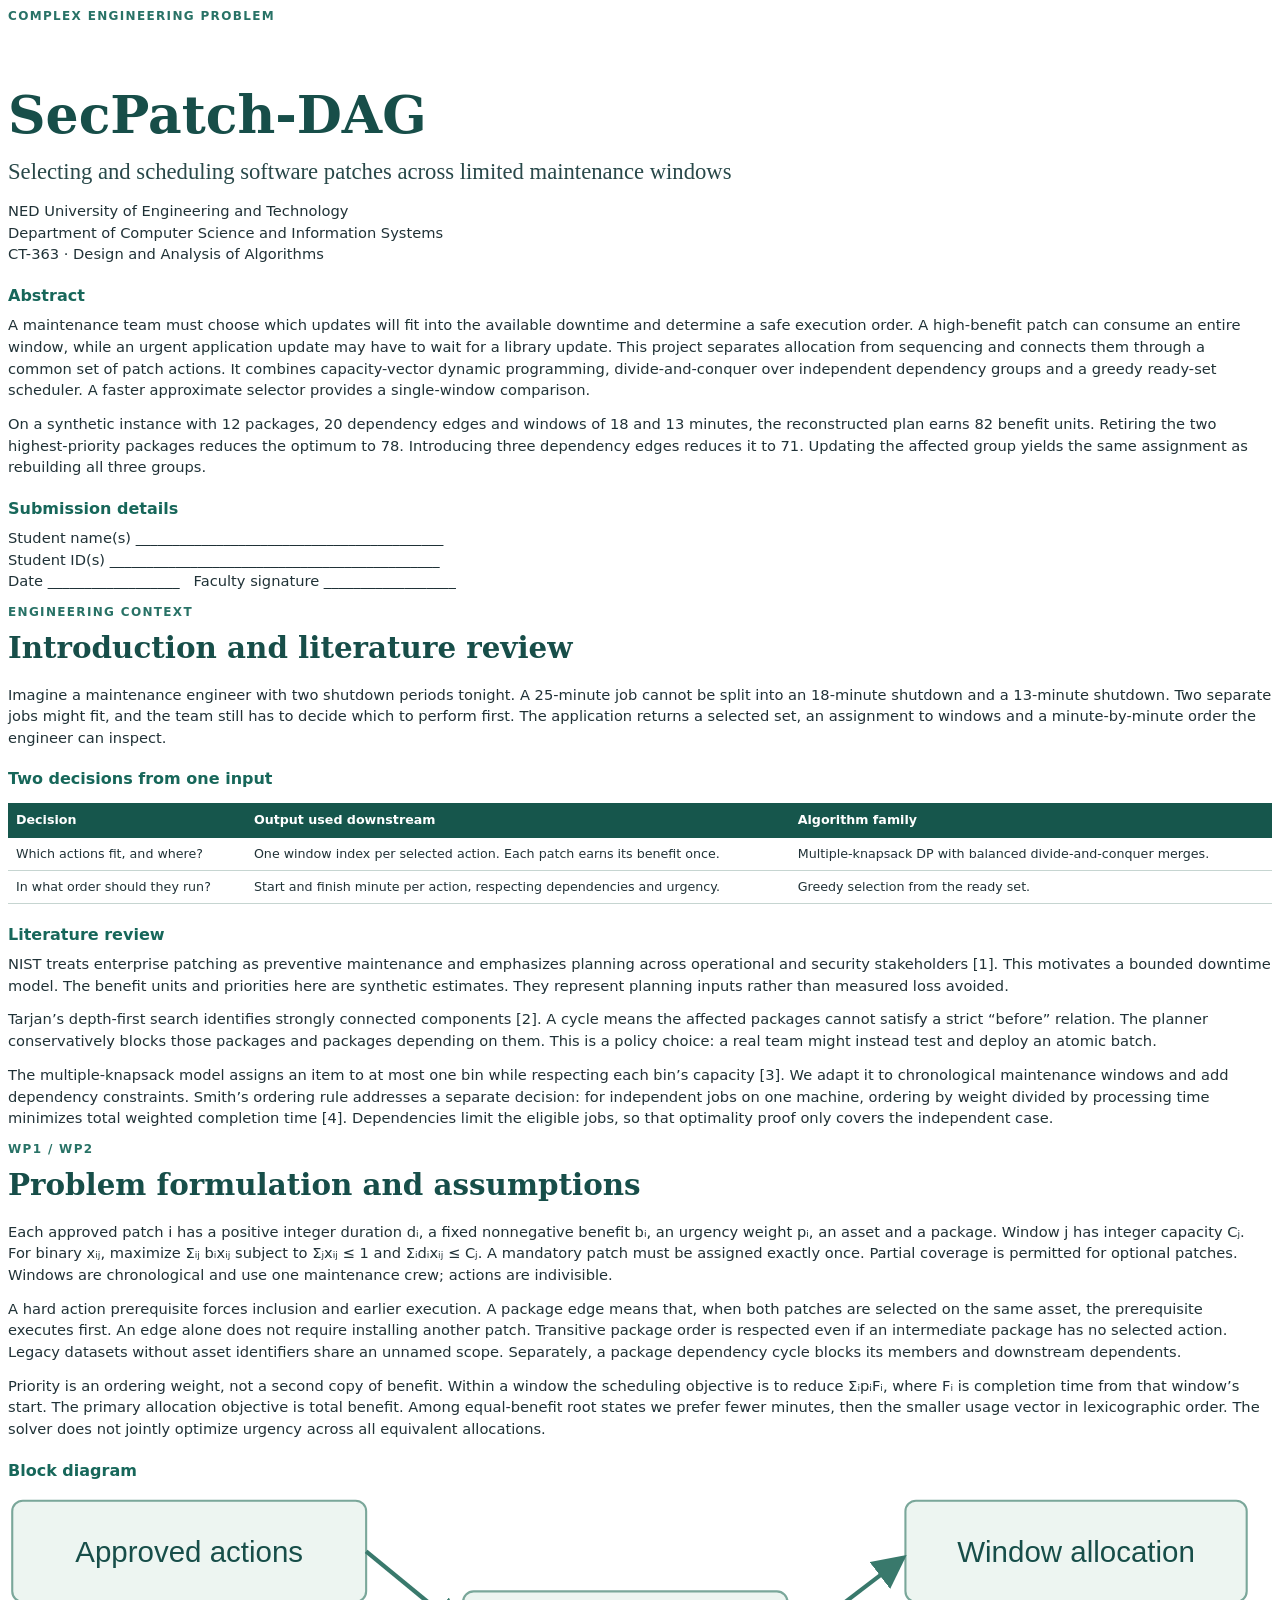
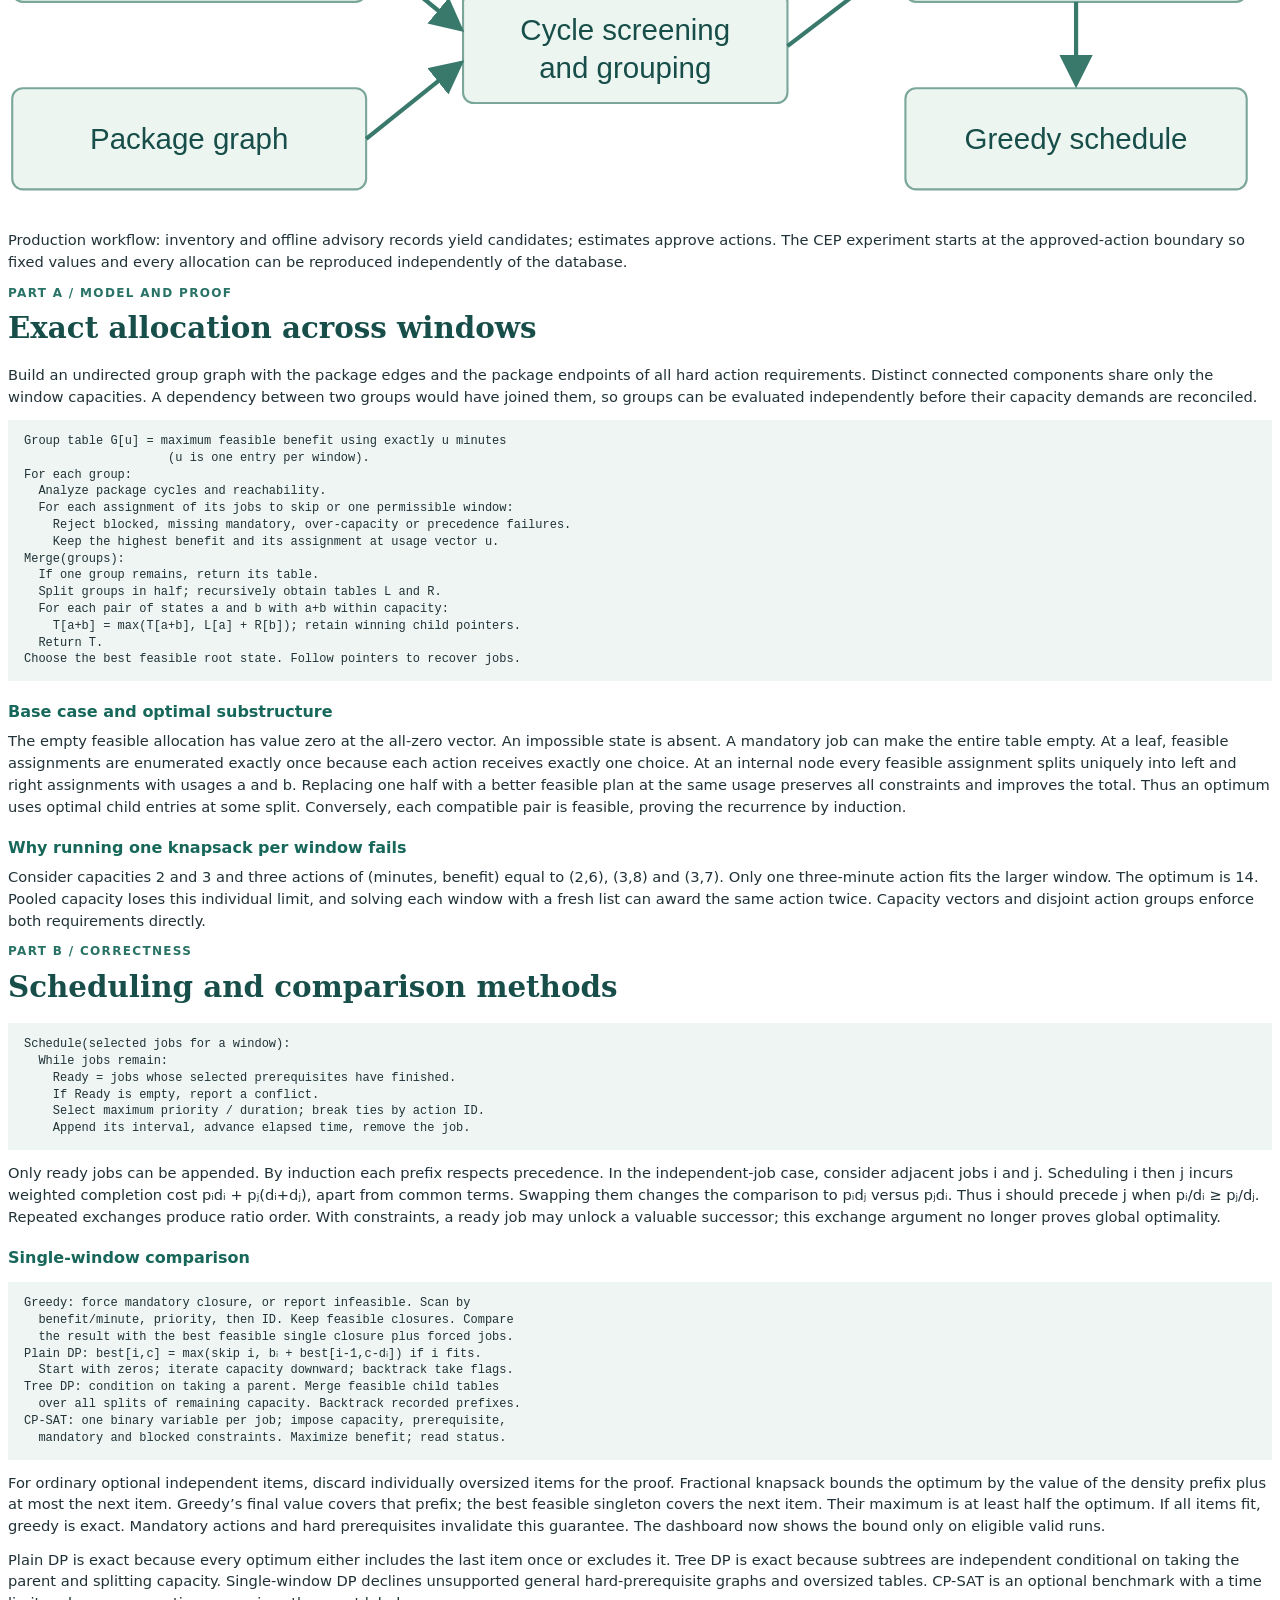
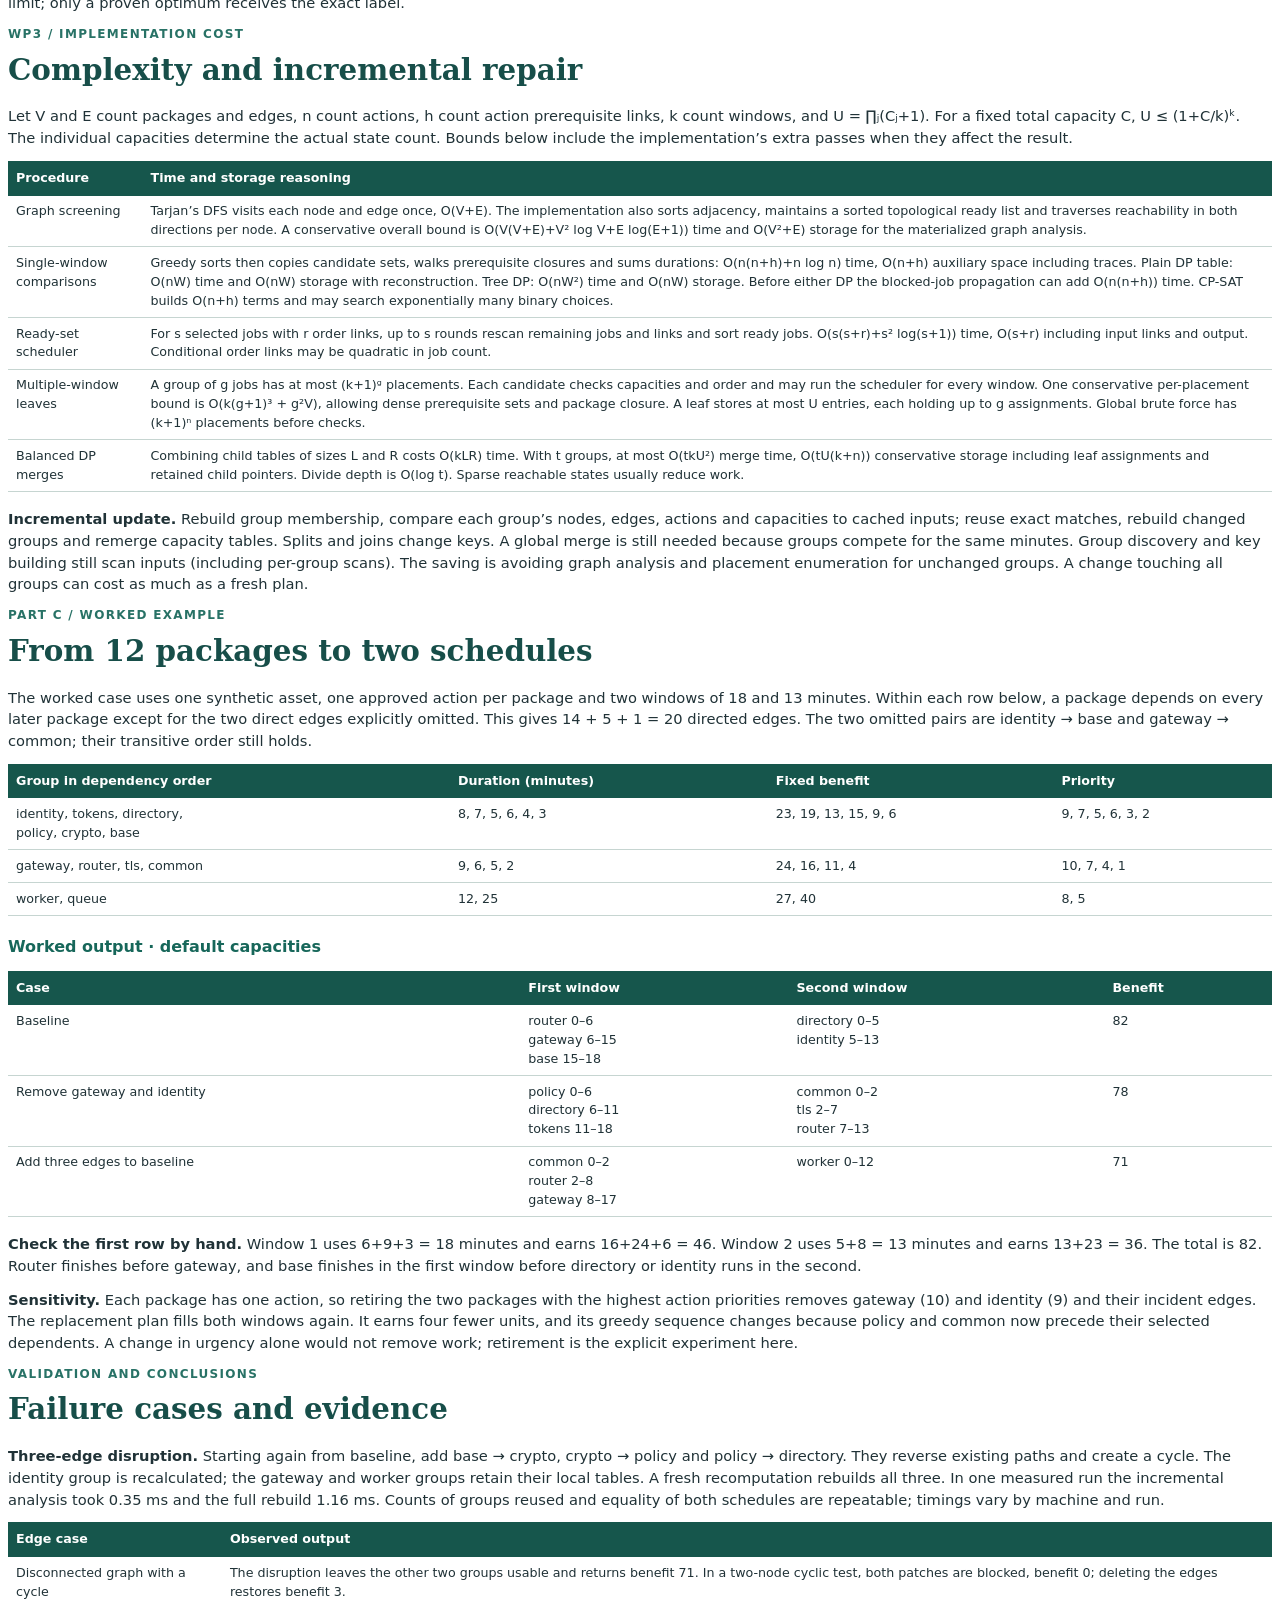
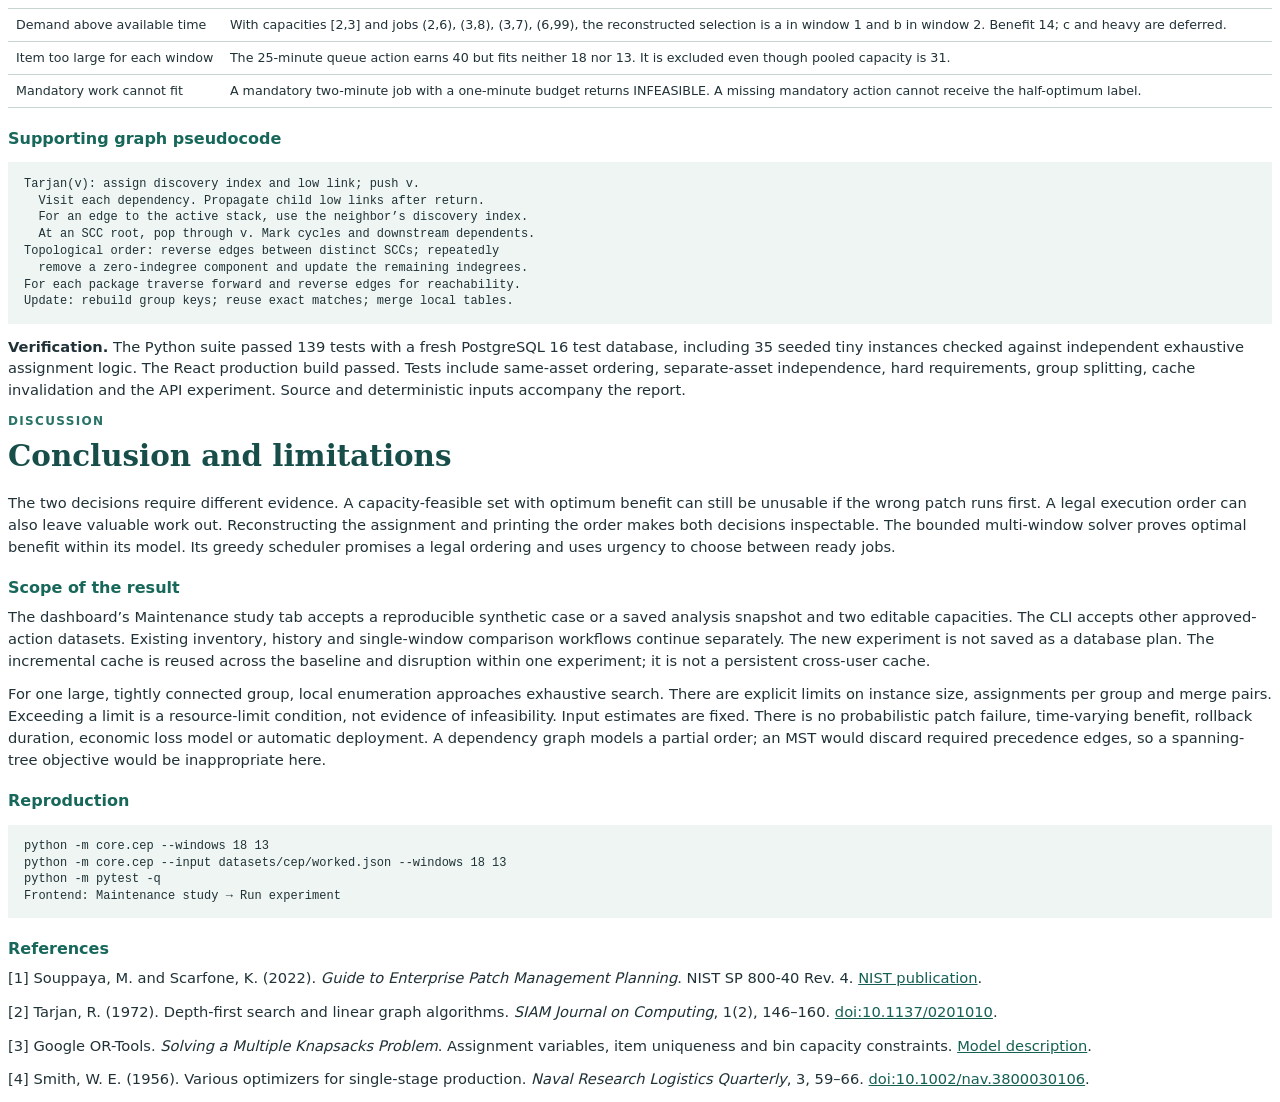
<file: docs/CEP-report.html>
<!doctype html><html lang="en"><meta charset="utf-8"><title>SecPatch-DAG | CT-363 Complex Engineering Problem</title>
<style>
@page{size:A4;margin:20mm 19mm 21mm;@top-left{content:"NED UNIVERSITY  /  CT-363";font:9pt sans-serif;color:#28645d}@bottom-right{content:"SecPatch-DAG    /    " counter(page);font:9pt sans-serif;color:#45615c}}
*{box-sizing:border-box}body{font:11pt/1.48 "DejaVu Sans",sans-serif;color:#203237}section{break-before:page}section:first-of-type{break-before:auto}h1{font: bold 39pt/1.1 "DejaVu Serif",serif;color:#174e49;margin:45pt 0 10pt}h2{font:bold 22pt/1.2 "DejaVu Serif",serif;color:#174e49;margin:6pt 0 14pt}h3{font-size:12pt;color:#17675a;margin:14pt 0 3pt}p{margin:5pt 0 9pt}.deck{font:17pt/1.4 serif;color:#284849}.tag{font-size:9pt;font-weight:bold;color:#287266;letter-spacing:1pt}pre,.box{background:#eef5f2;padding:10pt 12pt;font:9pt/1.4 monospace;white-space:pre-wrap}.box{font:11pt/1.4 sans-serif;border-left:3pt solid #26705e}table{width:100%;border-collapse:collapse;margin:9pt 0 12pt;font-size:9.5pt}th{text-align:left;background:#16564c;color:white;padding:6pt}td{padding:5pt 6pt;border-bottom:0.6pt solid #c6d5d1;vertical-align:top}a{color:#155f53}small{color:#45615c}svg{width:100%;height:auto}
</style>
<section><div class="tag">COMPLEX ENGINEERING PROBLEM</div><h1>SecPatch-DAG</h1><p class="deck">Selecting and scheduling software patches across limited maintenance windows</p><p>NED University of Engineering and Technology<br>Department of Computer Science and Information Systems<br>CT-363 · Design and Analysis of Algorithms</p>
<h3>Abstract</h3><p>A maintenance team must choose which updates will fit into the available downtime and determine a safe execution order. A high-benefit patch can consume an entire window, while an urgent application update may have to wait for a library update. This project separates allocation from sequencing and connects them through a common set of patch actions. It combines capacity-vector dynamic programming, divide-and-conquer over independent dependency groups and a greedy ready-set scheduler. A faster approximate selector provides a single-window comparison.</p><p>On a synthetic instance with 12 packages, 20 dependency edges and windows of 18 and 13 minutes, the reconstructed plan earns 82 benefit units. Retiring the two highest-priority packages reduces the optimum to 78. Introducing three dependency edges reduces it to 71. Updating the affected group yields the same assignment as rebuilding all three groups.</p>
<h3>Submission details</h3><p>Student name(s) __________________________________________<br>Student ID(s) _____________________________________________<br>Date __________________ &nbsp; Faculty signature __________________</p></section>

<section><div class="tag">ENGINEERING CONTEXT</div><h2>Introduction and literature review</h2>
<p>Imagine a maintenance engineer with two shutdown periods tonight. A 25-minute job cannot be split into an 18-minute shutdown and a 13-minute shutdown. Two separate jobs might fit, and the team still has to decide which to perform first. The application returns a selected set, an assignment to windows and a minute-by-minute order the engineer can inspect.</p>
<h3>Two decisions from one input</h3><table><tr><th>Decision</th><th>Output used downstream</th><th>Algorithm family</th></tr><tr><td>Which actions fit, and where?</td><td>One window index per selected action. Each patch earns its benefit once.</td><td>Multiple-knapsack DP with balanced divide-and-conquer merges.</td></tr><tr><td>In what order should they run?</td><td>Start and finish minute per action, respecting dependencies and urgency.</td><td>Greedy selection from the ready set.</td></tr></table>
<h3>Literature review</h3><p>NIST treats enterprise patching as preventive maintenance and emphasizes planning across operational and security stakeholders [1]. This motivates a bounded downtime model. The benefit units and priorities here are synthetic estimates. They represent planning inputs rather than measured loss avoided.</p><p>Tarjan’s depth-first search identifies strongly connected components [2]. A cycle means the affected packages cannot satisfy a strict “before” relation. The planner conservatively blocks those packages and packages depending on them. This is a policy choice: a real team might instead test and deploy an atomic batch.</p><p>The multiple-knapsack model assigns an item to at most one bin while respecting each bin’s capacity [3]. We adapt it to chronological maintenance windows and add dependency constraints. Smith’s ordering rule addresses a separate decision: for independent jobs on one machine, ordering by weight divided by processing time minimizes total weighted completion time [4]. Dependencies limit the eligible jobs, so that optimality proof only covers the independent case.</p></section>

<section><div class="tag">WP1 / WP2</div><h2>Problem formulation and assumptions</h2>
<p>Each approved patch i has a positive integer duration dᵢ, a fixed nonnegative benefit bᵢ, an urgency weight pᵢ, an asset and a package. Window j has integer capacity Cⱼ. For binary xᵢⱼ, maximize Σᵢⱼ bᵢxᵢⱼ subject to Σⱼxᵢⱼ ≤ 1 and Σᵢdᵢxᵢⱼ ≤ Cⱼ. A mandatory patch must be assigned exactly once. Partial coverage is permitted for optional patches. Windows are chronological and use one maintenance crew; actions are indivisible.</p>
<p>A hard action prerequisite forces inclusion and earlier execution. A package edge means that, when both patches are selected on the same asset, the prerequisite executes first. An edge alone does not require installing another patch. Transitive package order is respected even if an intermediate package has no selected action. Legacy datasets without asset identifiers share an unnamed scope. Separately, a package dependency cycle blocks its members and downstream dependents.</p>
<p>Priority is an ordering weight, not a second copy of benefit. Within a window the scheduling objective is to reduce ΣᵢpᵢFᵢ, where Fᵢ is completion time from that window’s start. The primary allocation objective is total benefit. Among equal-benefit root states we prefer fewer minutes, then the smaller usage vector in lexicographic order. The solver does not jointly optimize urgency across all equivalent allocations.</p>
<h3>Block diagram</h3>
<svg viewBox="0 0 600 157" xmlns="http://www.w3.org/2000/svg"><defs><marker id="arrow" markerWidth="8" markerHeight="8" refX="7" refY="4" orient="auto"><path d="M0,0 L8,4 L0,8" fill="#39796c"/></marker></defs><g fill="#edf5f1" stroke="#7aa79a"><rect x="2" y="7" width="168" height="48" rx="5"/><rect x="2" y="96" width="168" height="48" rx="5"/><rect x="216" y="50" width="154" height="53" rx="5"/><rect x="426" y="7" width="162" height="48" rx="5"/><rect x="426" y="96" width="162" height="48" rx="5"/></g><g fill="none" stroke="#39796c" stroke-width="2" marker-end="url(#arrow)"><path d="M170 31 L215 68"/><path d="M170 120 L215 84"/><path d="M370 76 L425 34"/><path d="M507 55 L507 94"/></g><g fill="#174e49" text-anchor="middle" font-family="sans-serif" font-size="14"><text x="86" y="36">Approved actions</text><text x="86" y="125">Package graph</text><text x="293" y="73">Cycle screening</text><text x="293" y="91">and grouping</text><text x="507" y="36">Window allocation</text><text x="507" y="125">Greedy schedule</text></g></svg>
<p>Production workflow: inventory and offline advisory records yield candidates; estimates approve actions. The CEP experiment starts at the approved-action boundary so fixed values and every allocation can be reproduced independently of the database.</p></section>

<section><div class="tag">PART A / MODEL AND PROOF</div><h2>Exact allocation across windows</h2>
<p>Build an undirected group graph with the package edges and the package endpoints of all hard action requirements. Distinct connected components share only the window capacities. A dependency between two groups would have joined them, so groups can be evaluated independently before their capacity demands are reconciled.</p>
<pre>Group table G[u] = maximum feasible benefit using exactly u minutes
                    (u is one entry per window).
For each group:
  Analyze package cycles and reachability.
  For each assignment of its jobs to skip or one permissible window:
    Reject blocked, missing mandatory, over-capacity or precedence failures.
    Keep the highest benefit and its assignment at usage vector u.
Merge(groups):
  If one group remains, return its table.
  Split groups in half; recursively obtain tables L and R.
  For each pair of states a and b with a+b within capacity:
    T[a+b] = max(T[a+b], L[a] + R[b]); retain winning child pointers.
  Return T.
Choose the best feasible root state. Follow pointers to recover jobs.</pre>
<h3>Base case and optimal substructure</h3><p>The empty feasible allocation has value zero at the all-zero vector. An impossible state is absent. A mandatory job can make the entire table empty. At a leaf, feasible assignments are enumerated exactly once because each action receives exactly one choice. At an internal node every feasible assignment splits uniquely into left and right assignments with usages a and b. Replacing one half with a better feasible plan at the same usage preserves all constraints and improves the total. Thus an optimum uses optimal child entries at some split. Conversely, each compatible pair is feasible, proving the recurrence by induction.</p>
<h3>Why running one knapsack per window fails</h3><p>Consider capacities 2 and 3 and three actions of (minutes, benefit) equal to (2,6), (3,8) and (3,7). Only one three-minute action fits the larger window. The optimum is 14. Pooled capacity loses this individual limit, and solving each window with a fresh list can award the same action twice. Capacity vectors and disjoint action groups enforce both requirements directly.</p></section>

<section><div class="tag">PART B / CORRECTNESS</div><h2>Scheduling and comparison methods</h2>
<pre>Schedule(selected jobs for a window):
  While jobs remain:
    Ready = jobs whose selected prerequisites have finished.
    If Ready is empty, report a conflict.
    Select maximum priority / duration; break ties by action ID.
    Append its interval, advance elapsed time, remove the job.</pre>
<p>Only ready jobs can be appended. By induction each prefix respects precedence. In the independent-job case, consider adjacent jobs i and j. Scheduling i then j incurs weighted completion cost pᵢdᵢ + pⱼ(dᵢ+dⱼ), apart from common terms. Swapping them changes the comparison to pᵢdⱼ versus pⱼdᵢ. Thus i should precede j when pᵢ/dᵢ ≥ pⱼ/dⱼ. Repeated exchanges produce ratio order. With constraints, a ready job may unlock a valuable successor; this exchange argument no longer proves global optimality.</p>
<h3>Single-window comparison</h3>
<pre>Greedy: force mandatory closure, or report infeasible. Scan by
  benefit/minute, priority, then ID. Keep feasible closures. Compare
  the result with the best feasible single closure plus forced jobs.
Plain DP: best[i,c] = max(skip i, bᵢ + best[i-1,c-dᵢ]) if i fits.
  Start with zeros; iterate capacity downward; backtrack take flags.
Tree DP: condition on taking a parent. Merge feasible child tables
  over all splits of remaining capacity. Backtrack recorded prefixes.
CP-SAT: one binary variable per job; impose capacity, prerequisite,
  mandatory and blocked constraints. Maximize benefit; read status.</pre>
<p>For ordinary optional independent items, discard individually oversized items for the proof. Fractional knapsack bounds the optimum by the value of the density prefix plus at most the next item. Greedy’s final value covers that prefix; the best feasible singleton covers the next item. Their maximum is at least half the optimum. If all items fit, greedy is exact. Mandatory actions and hard prerequisites invalidate this guarantee. The dashboard now shows the bound only on eligible valid runs.</p>
<p>Plain DP is exact because every optimum either includes the last item once or excludes it. Tree DP is exact because subtrees are independent conditional on taking the parent and splitting capacity. Single-window DP declines unsupported general hard-prerequisite graphs and oversized tables. CP-SAT is an optional benchmark with a time limit; only a proven optimum receives the exact label.</p></section>

<section><div class="tag">WP3 / IMPLEMENTATION COST</div><h2>Complexity and incremental repair</h2>
<p>Let V and E count packages and edges, n count actions, h count action prerequisite links, k count windows, and U = ∏ⱼ(Cⱼ+1). For a fixed total capacity C, U ≤ (1+C/k)ᵏ. The individual capacities determine the actual state count. Bounds below include the implementation’s extra passes when they affect the result.</p>
<table><tr><th>Procedure</th><th>Time and storage reasoning</th></tr><tr><td>Graph screening</td><td>Tarjan’s DFS visits each node and edge once, O(V+E). The implementation also sorts adjacency, maintains a sorted topological ready list and traverses reachability in both directions per node. A conservative overall bound is O(V(V+E)+V² log V+E log(E+1)) time and O(V²+E) storage for the materialized graph analysis.</td></tr>
<tr><td>Single-window comparisons</td><td>Greedy sorts then copies candidate sets, walks prerequisite closures and sums durations: O(n(n+h)+n log n) time, O(n+h) auxiliary space including traces. Plain DP table: O(nW) time and O(nW) storage with reconstruction. Tree DP: O(nW²) time and O(nW) storage. Before either DP the blocked-job propagation can add O(n(n+h)) time. CP-SAT builds O(n+h) terms and may search exponentially many binary choices.</td></tr>
<tr><td>Ready-set scheduler</td><td>For s selected jobs with r order links, up to s rounds rescan remaining jobs and links and sort ready jobs. O(s(s+r)+s² log(s+1)) time, O(s+r) including input links and output. Conditional order links may be quadratic in job count.</td></tr>
<tr><td>Multiple-window leaves</td><td>A group of g jobs has at most (k+1)ᵍ placements. Each candidate checks capacities and order and may run the scheduler for every window. One conservative per-placement bound is O(k(g+1)³ + g²V), allowing dense prerequisite sets and package closure. A leaf stores at most U entries, each holding up to g assignments. Global brute force has (k+1)ⁿ placements before checks.</td></tr>
<tr><td>Balanced DP merges</td><td>Combining child tables of sizes L and R costs O(kLR) time. With t groups, at most O(tkU²) merge time, O(tU(k+n)) conservative storage including leaf assignments and retained child pointers. Divide depth is O(log t). Sparse reachable states usually reduce work.</td></tr></table>
<p><b>Incremental update.</b> Rebuild group membership, compare each group’s nodes, edges, actions and capacities to cached inputs; reuse exact matches, rebuild changed groups and remerge capacity tables. Splits and joins change keys. A global merge is still needed because groups compete for the same minutes. Group discovery and key building still scan inputs (including per-group scans). The saving is avoiding graph analysis and placement enumeration for unchanged groups. A change touching all groups can cost as much as a fresh plan.</p></section>

<section><div class="tag">PART C / WORKED EXAMPLE</div><h2>From 12 packages to two schedules</h2>
<p>The worked case uses one synthetic asset, one approved action per package and two windows of 18 and 13 minutes. Within each row below, a package depends on every later package except for the two direct edges explicitly omitted. This gives 14 + 5 + 1 = 20 directed edges. The two omitted pairs are identity → base and gateway → common; their transitive order still holds.</p>
<table><tr><th>Group in dependency order</th><th>Duration (minutes)</th><th>Fixed benefit</th><th>Priority</th></tr><tr><td>identity, tokens, directory,<br>policy, crypto, base</td><td>8, 7, 5, 6, 4, 3</td><td>23, 19, 13, 15, 9, 6</td><td>9, 7, 5, 6, 3, 2</td></tr><tr><td>gateway, router, tls, common</td><td>9, 6, 5, 2</td><td>24, 16, 11, 4</td><td>10, 7, 4, 1</td></tr><tr><td>worker, queue</td><td>12, 25</td><td>27, 40</td><td>8, 5</td></tr></table>
<h3>Worked output · default capacities</h3>
<table><tr><th>Case</th><th>First window</th><th>Second window</th><th>Benefit</th></tr><tr><td>Baseline</td><td>router 0–6<br>gateway 6–15<br>base 15–18</td><td>directory 0–5<br>identity 5–13</td><td>82</td></tr><tr><td>Remove gateway and identity</td><td>policy 0–6<br>directory 6–11<br>tokens 11–18</td><td>common 0–2<br>tls 2–7<br>router 7–13</td><td>78</td></tr><tr><td>Add three edges to baseline</td><td>common 0–2<br>router 2–8<br>gateway 8–17</td><td>worker 0–12</td><td>71</td></tr></table>
<p><b>Check the first row by hand.</b> Window 1 uses 6+9+3 = 18 minutes and earns 16+24+6 = 46. Window 2 uses 5+8 = 13 minutes and earns 13+23 = 36. The total is 82. Router finishes before gateway, and base finishes in the first window before directory or identity runs in the second.</p>
<p><b>Sensitivity.</b> Each package has one action, so retiring the two packages with the highest action priorities removes gateway (10) and identity (9) and their incident edges. The replacement plan fills both windows again. It earns four fewer units, and its greedy sequence changes because policy and common now precede their selected dependents. A change in urgency alone would not remove work; retirement is the explicit experiment here.</p></section>

<section><div class="tag">VALIDATION AND CONCLUSIONS</div><h2>Failure cases and evidence</h2>
<p><b>Three-edge disruption.</b> Starting again from baseline, add base → crypto, crypto → policy and policy → directory. They reverse existing paths and create a cycle. The identity group is recalculated; the gateway and worker groups retain their local tables. A fresh recomputation rebuilds all three. In one measured run the incremental analysis took 0.35 ms and the full rebuild 1.16 ms. Counts of groups reused and equality of both schedules are repeatable; timings vary by machine and run.</p>
<table><tr><th>Edge case</th><th>Observed output</th></tr><tr><td>Disconnected graph with a cycle</td><td>The disruption leaves the other two groups usable and returns benefit 71. In a two-node cyclic test, both patches are blocked, benefit 0; deleting the edges restores benefit 3.</td></tr><tr><td>Demand above available time</td><td>With capacities [2,3] and jobs (2,6), (3,8), (3,7), (6,99), the reconstructed selection is a in window 1 and b in window 2. Benefit 14; c and heavy are deferred.</td></tr><tr><td>Item too large for each window</td><td>The 25-minute queue action earns 40 but fits neither 18 nor 13. It is excluded even though pooled capacity is 31.</td></tr><tr><td>Mandatory work cannot fit</td><td>A mandatory two-minute job with a one-minute budget returns INFEASIBLE. A missing mandatory action cannot receive the half-optimum label.</td></tr></table>
<h3>Supporting graph pseudocode</h3><pre>Tarjan(v): assign discovery index and low link; push v.
  Visit each dependency. Propagate child low links after return.
  For an edge to the active stack, use the neighbor’s discovery index.
  At an SCC root, pop through v. Mark cycles and downstream dependents.
Topological order: reverse edges between distinct SCCs; repeatedly
  remove a zero-indegree component and update the remaining indegrees.
For each package traverse forward and reverse edges for reachability.
Update: rebuild group keys; reuse exact matches; merge local tables.</pre>
<p><b>Verification.</b> The Python suite passed 139 tests with a fresh PostgreSQL 16 test database, including 35 seeded tiny instances checked against independent exhaustive assignment logic. The React production build passed. Tests include same-asset ordering, separate-asset independence, hard requirements, group splitting, cache invalidation and the API experiment. Source and deterministic inputs accompany the report.</p></section>

<section><div class="tag">DISCUSSION</div><h2>Conclusion and limitations</h2>
<p>The two decisions require different evidence. A capacity-feasible set with optimum benefit can still be unusable if the wrong patch runs first. A legal execution order can also leave valuable work out. Reconstructing the assignment and printing the order makes both decisions inspectable. The bounded multi-window solver proves optimal benefit within its model. Its greedy scheduler promises a legal ordering and uses urgency to choose between ready jobs.</p>
<h3>Scope of the result</h3><p>The dashboard’s Maintenance study tab accepts a reproducible synthetic case or a saved analysis snapshot and two editable capacities. The CLI accepts other approved-action datasets. Existing inventory, history and single-window comparison workflows continue separately. The new experiment is not saved as a database plan. The incremental cache is reused across the baseline and disruption within one experiment; it is not a persistent cross-user cache.</p>
<p>For one large, tightly connected group, local enumeration approaches exhaustive search. There are explicit limits on instance size, assignments per group and merge pairs. Exceeding a limit is a resource-limit condition, not evidence of infeasibility. Input estimates are fixed. There is no probabilistic patch failure, time-varying benefit, rollback duration, economic loss model or automatic deployment. A dependency graph models a partial order; an MST would discard required precedence edges, so a spanning-tree objective would be inappropriate here.</p>
<h3>Reproduction</h3><pre>python -m core.cep --windows 18 13
python -m core.cep --input datasets/cep/worked.json --windows 18 13
python -m pytest -q
Frontend: Maintenance study → Run experiment</pre>
<h3>References</h3>
<p>[1] Souppaya, M. and Scarfone, K. (2022). <i>Guide to Enterprise Patch Management Planning</i>. NIST SP 800-40 Rev. 4. <a href="https://csrc.nist.gov/pubs/sp/800/40/r4/final">NIST publication</a>.</p>
<p>[2] Tarjan, R. (1972). Depth-first search and linear graph algorithms. <i>SIAM Journal on Computing</i>, 1(2), 146–160. <a href="https://doi.org/10.1137/0201010">doi:10.1137/0201010</a>.</p>
<p>[3] Google OR-Tools. <i>Solving a Multiple Knapsacks Problem</i>. Assignment variables, item uniqueness and bin capacity constraints. <a href="https://developers.google.com/optimization/pack/multiple_knapsack">Model description</a>.</p>
<p>[4] Smith, W. E. (1956). Various optimizers for single-stage production. <i>Naval Research Logistics Quarterly</i>, 3, 59–66. <a href="https://doi.org/10.1002/nav.3800030106">doi:10.1002/nav.3800030106</a>.</p></section></html>
</file>
